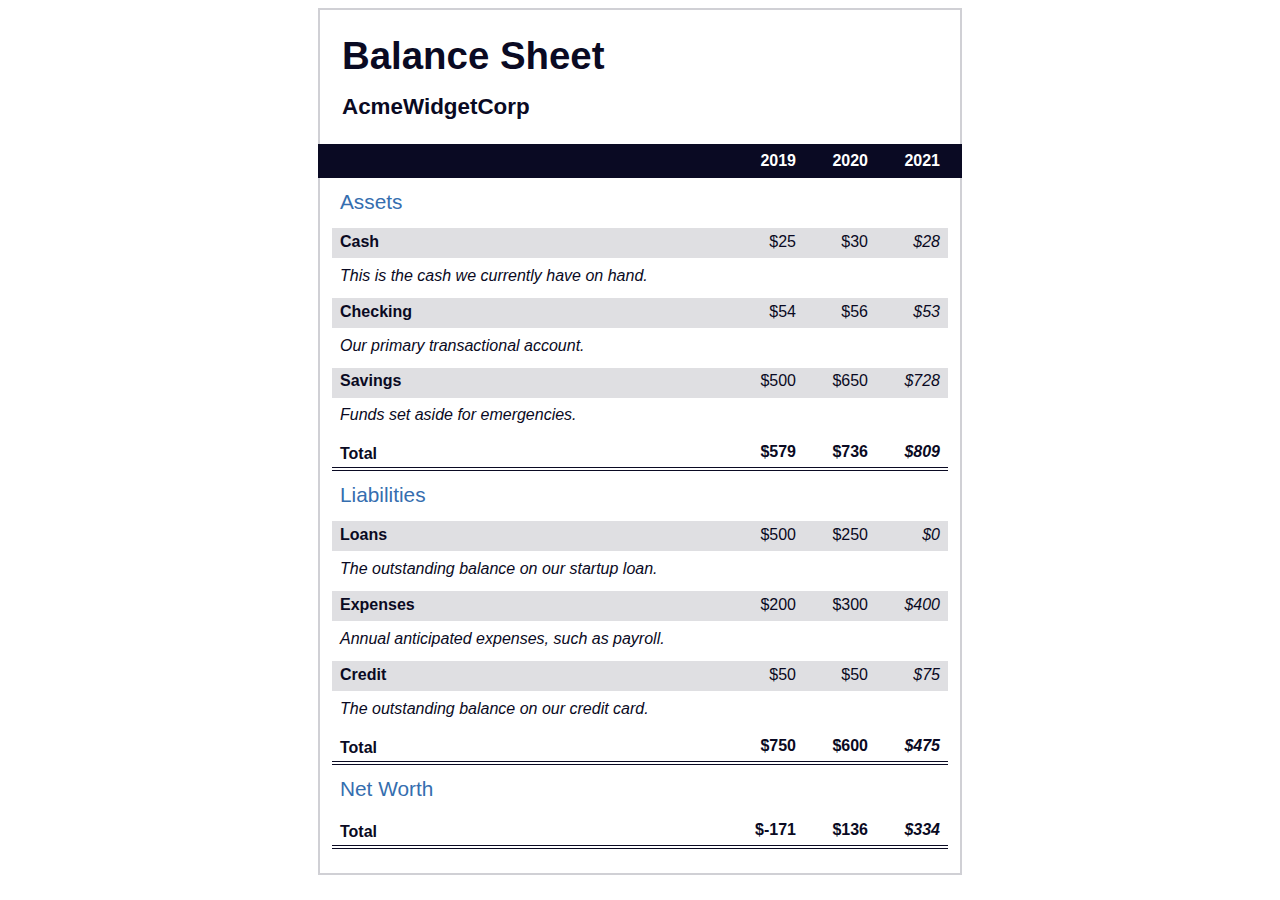
<file: BalanceSheet/index.html>
<!DOCTYPE html>
<html lang="en">
  <head>
    <meta charset="UTF-8">
    <meta name="viewport" content="width=device-width, initial-scale=1.0">
    <title>Balance Sheet</title>
    <link rel="stylesheet" href="./styles.css">
  </head>
  <body>
    <main>
      <section>
        <h1>
          <span class="flex">
            <span>AcmeWidgetCorp</span>
            <span>Balance Sheet</span>
          </span>
        </h1>
        <div id="years" aria-hidden="true">
          <span class="year">2019</span>
          <span class="year">2020</span>
          <span class="year">2021</span>
        </div>
        <div class="table-wrap">
          <table>
            <caption>Assets</caption>
            <thead>
              <tr>
                <td></td>
                <th><span class="sr-only year">2019</span></th>
                <th><span class="sr-only year">2020</span></th>
                <th class="current"><span class="sr-only year">2021</span></th>
              </tr>
            </thead>
            <tbody>
              <tr class="data">
                <th>Cash <span class="description">This is the cash we currently have on hand.</span></th>
                <td>$25</td>
                <td>$30</td>
                <td class="current">$28</td>
              </tr>
              <tr class="data">
                <th>Checking <span class="description">Our primary transactional account.</span></th>
                <td>$54</td>
                <td>$56</td>
                <td class="current">$53</td>
              </tr>
              <tr class="data">
                <th>Savings <span class="description">Funds set aside for emergencies.</span></th>
                <td>$500</td>
                <td>$650</td>
                <td class="current">$728</td>
              </tr>
              <tr class="total">
                <th>Total <span class="sr-only">Assets</span></th>
                <td>$579</td>
                <td>$736</td>
                <td class="current">$809</td>
              </tr>
            </tbody>
          </table>
          <table>
            <caption>Liabilities</caption>
            <thead>
              <tr>
              <td></td>
              <th><span class="sr-only">2019</span></th>
              <th><span class="sr-only">2020</span></th>
              <th><span class="sr-only">2021</span></th>
              </tr>
            </thead>
            <tbody>
              <tr class="data">
                <th>Loans <span class="description">The outstanding balance on our startup loan.</span></th>
                <td>$500</td>
                <td>$250</td>
                <td class="current">$0</td>
              </tr>
              <tr class="data">
                <th>Expenses <span class="description">Annual anticipated expenses, such as payroll.</span></th>
                <td>$200</td>
                <td>$300</td>
                <td class="current">$400</td>
              </tr>
              <tr class="data">
                <th>Credit <span class="description">The outstanding balance on our credit card.</span></th>
                <td>$50</td>
                <td>$50</td>
                <td class="current">$75</td>
              </tr>
              <tr class="total">
                <th>Total <span class="sr-only">Liabilities</span></th>
                <td>$750</td>
                <td>$600</td>
                <td class="current">$475</td>
              </tr>
            </tbody>
          </table>
          <table>
            <caption>Net Worth</caption>
            <thead>
              <tr>
              <td></td>
              <th><span class="sr-only">2019</span></th>
              <th><span class="sr-only">2020</span></th>
              <th><span class="sr-only">2021</span></th>
              </tr>
            </thead>
            <tbody>
              <tr class="total">
                <th>Total <span class="sr-only">Net Worth</span></th>
                <td>$-171</td>
                <td>$136</td>
                <td class="current">$334</td>
              </tr>
            </tbody>
          </table>
        </div>
      </section>
    </main>
  </body>
</html>
</file>
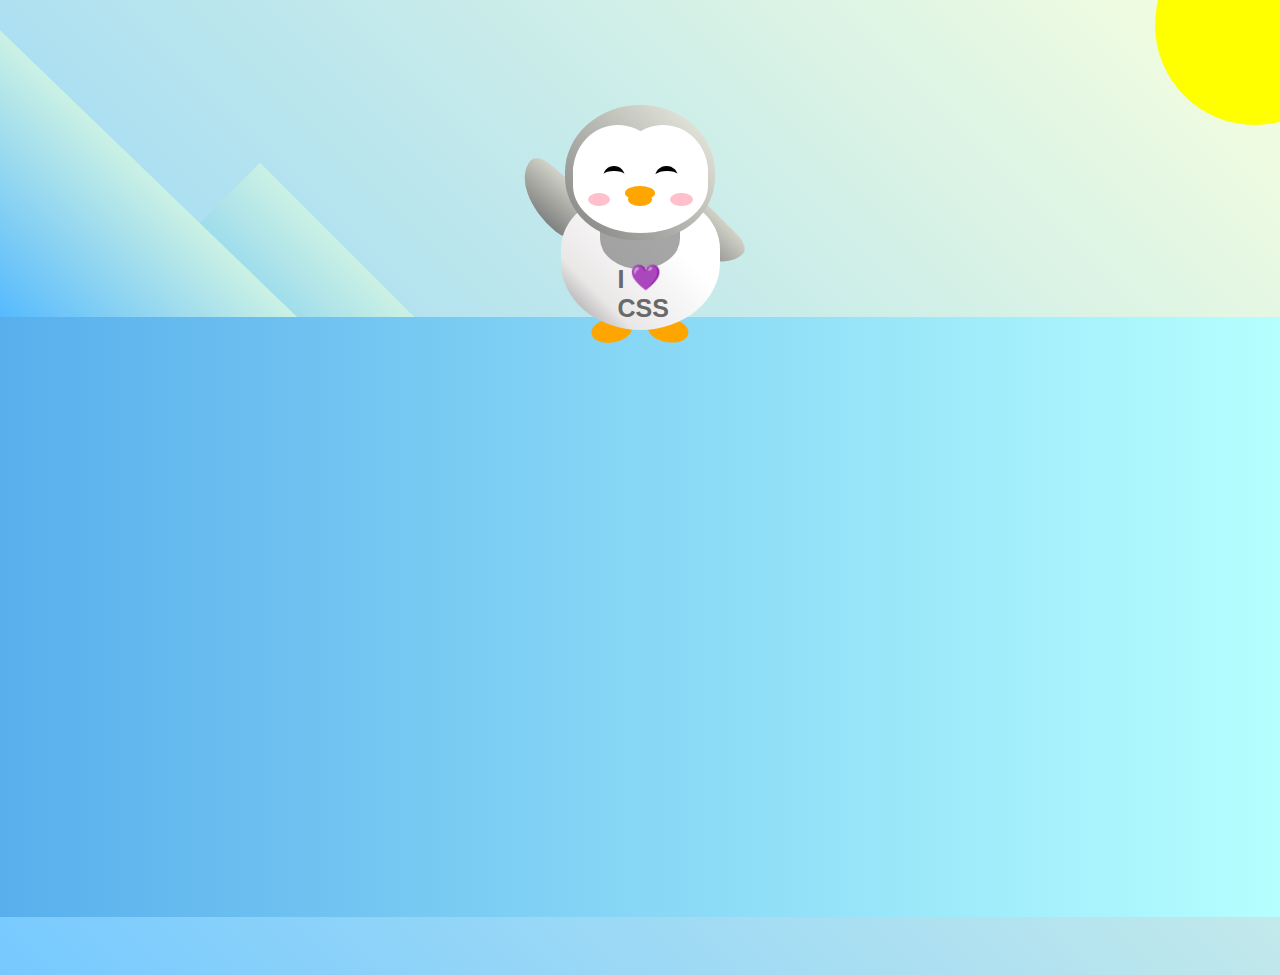
<file: BuildingPenguin/index.html>
<!DOCTYPE html>
<html lang="en">
  <head>
    <meta charset="UTF-8" />
    <link rel="stylesheet" href="./styles.css" />
    <title>Penguin</title>
    <meta name="viewport" content="width=device-width, initial-scale=1.0" />
  </head>

  <body>
    <div class="left-mountain"></div>
    <div class="back-mountain"></div>
    <div class="sun"></div>
    <div class="penguin">
      <div class="penguin-head">
        <div class="face left"></div>
        <div class="face right"></div>
        <div class="chin"></div>
        <div class="eye left">
          <div class="eye-lid"></div>
        </div>
        <div class="eye right">
          <div class="eye-lid"></div>
        </div>
        <div class="blush left"></div>
        <div class="blush right"></div>
        <div class="beak top"></div>
        <div class="beak bottom"></div>
      </div>
      <div class="shirt">
        <div>💜</div>
        <p>I CSS</p>
      </div> 
      <div class="penguin-body">
        <div class="arm left"></div>
        <div class="arm right"></div>
        <div class="foot left"></div>
        <div class="foot right"></div>
      </div>
    </div>

    <div class="ground"></div>
  </body>
</html>
</file>
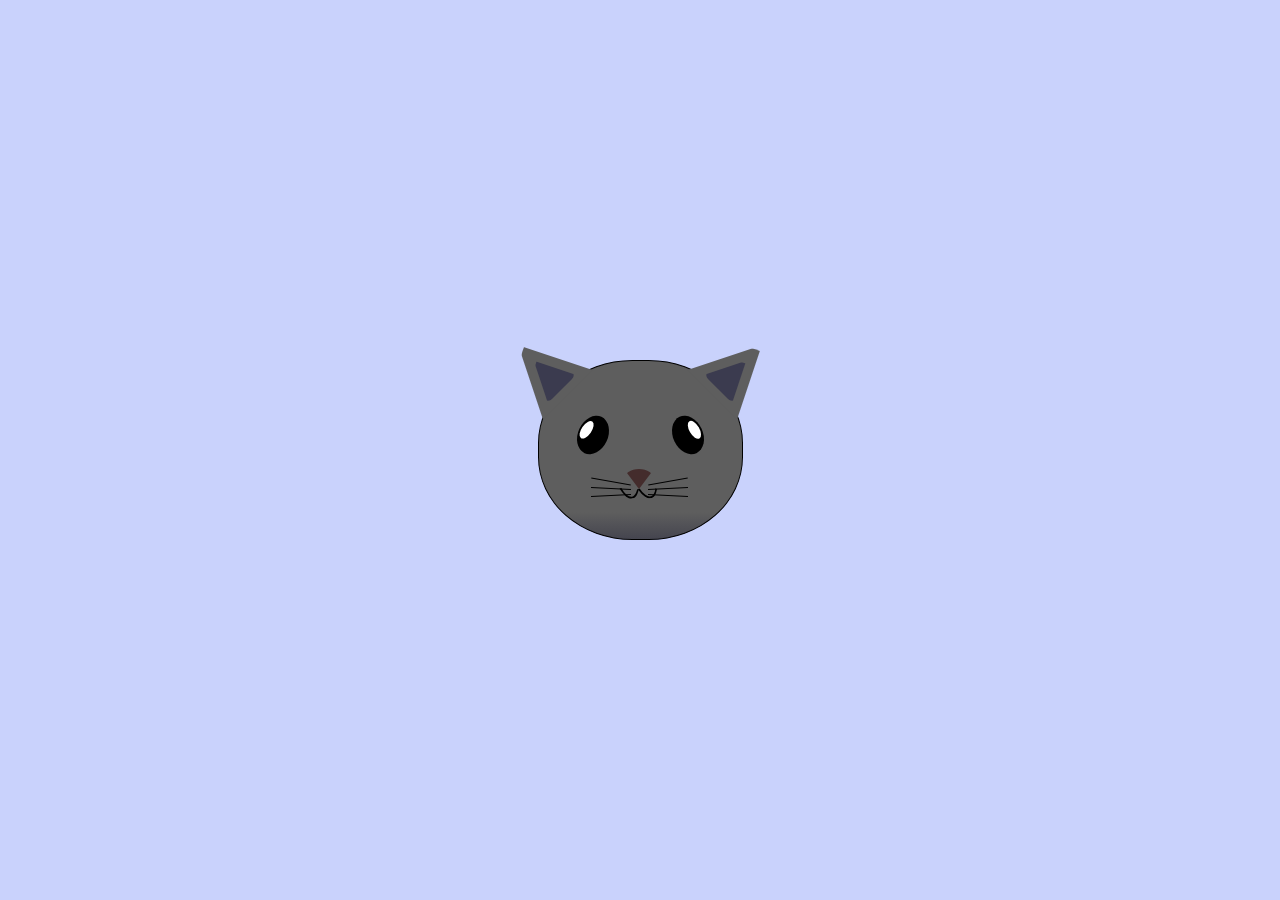
<file: CatPainting/index.html>
<!DOCTYPE html>
<html lang="en">
<head>
    <meta charset="UTF-8">
    <title>fCC Cat Painting</title>
    <link rel="stylesheet" href="./styles.css">
</head>
<body>
    <main>
      <div class="cat-head">
        <div class="cat-ears">
          <div class="cat-left-ear">
            <div class="cat-left-inner-ear"></div>
          </div>
          <div class="cat-right-ear">
            <div class="cat-right-inner-ear"></div>
          </div>
        </div>

        <div class="cat-eyes">
          <div class="cat-left-eye">
            <div class="cat-left-inner-eye"></div>
          </div>
          <div class="cat-right-eye">
            <div class="cat-right-inner-eye"></div>
          </div>
        </div>
        
        <div class="cat-nose"></div>

        <div class="cat-mouth">
          <div class="cat-mouth-line-left"></div>
          <div class="cat-mouth-line-right"></div>
        </div>

        <div class="cat-whiskers">
          <div class="cat-whiskers-left">
            <div class="cat-whisker-left-top"></div>
            <div class="cat-whisker-left-middle"></div>
            <div class="cat-whisker-left-bottom"></div>
          </div>
          <div class="cat-whiskers-right">
            <div class="cat-whisker-right-top"></div>
            <div class="cat-whisker-right-middle"></div>
            <div class="cat-whisker-right-bottom"></div>
          </div>
        </div>

      </div>
    </main>
</body>
</html>
</file>
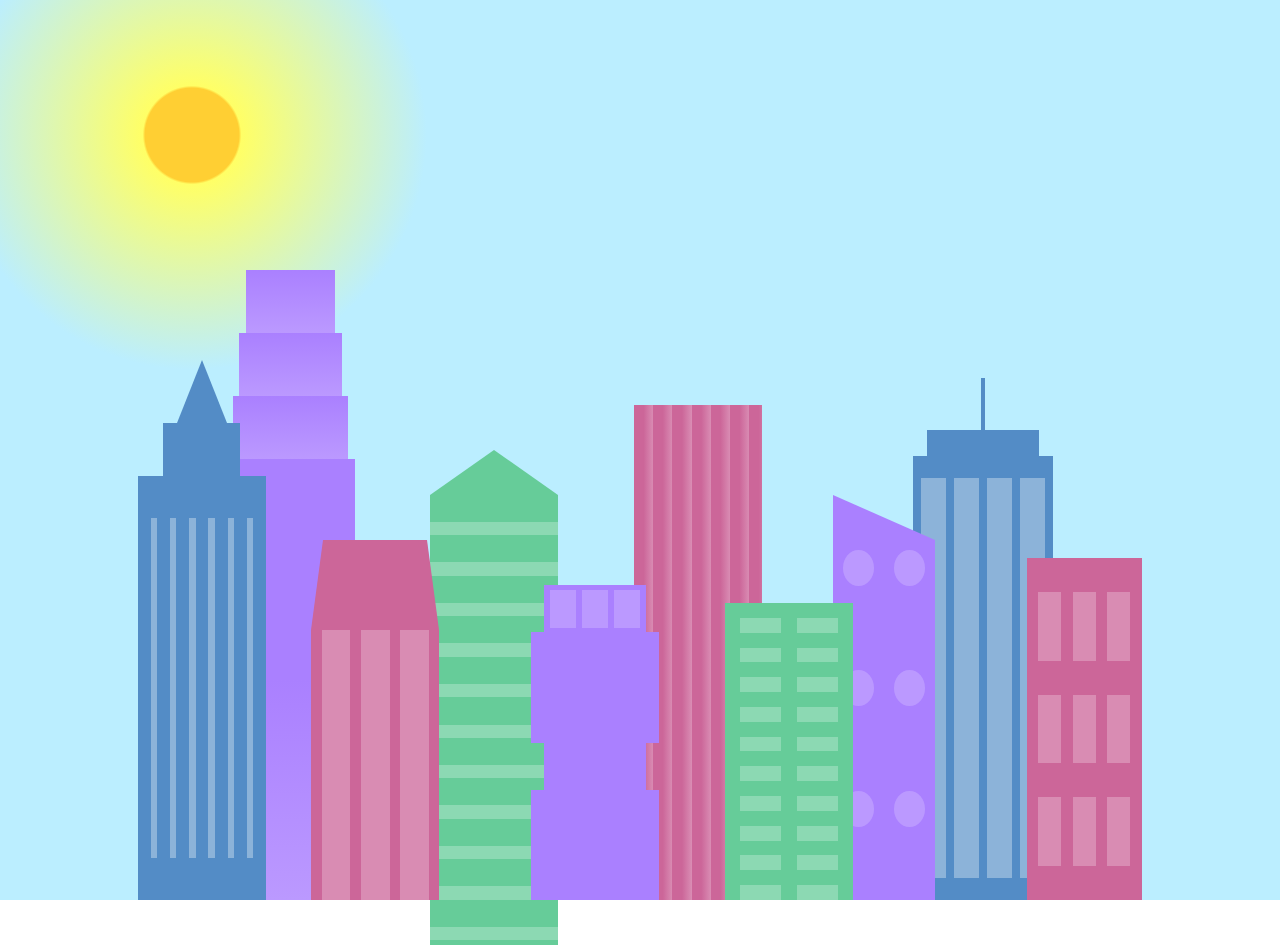
<file: CitySkyline/index.html>
<!DOCTYPE html>
<html lang="en">    
  <head>
    <meta charset="UTF-8">
    <title>City Skyline</title>
    <link href="styles.css" rel="stylesheet" />   
  </head>

  <body>
    <div class="background-buildings sky">
      <div></div>
      <div></div>
      <div class="bb1 building-wrap">
        <div class="bb1a bb1-window"></div>
        <div class="bb1b bb1-window"></div>
        <div class="bb1c bb1-window"></div>
        <div class="bb1d"></div>
      </div>
      <div class="bb2">
        <div class="bb2a"></div>
        <div class="bb2b"></div>
      </div>
      <div class="bb3"></div>
      <div></div>
      <div class="bb4 building-wrap">
        <div class="bb4a"></div>
        <div class="bb4b"></div>
        <div class="bb4c window-wrap">
          <div class="bb4-window"></div>
          <div class="bb4-window"></div>
          <div class="bb4-window"></div>
          <div class="bb4-window"></div>
        </div>
      </div>
      <div></div>
      <div></div>
    </div>

    <div class="foreground-buildings">
      <div></div>
      <div></div>
      <div class="fb1 building-wrap">
        <div class="fb1a"></div>
        <div class="fb1b"></div>
        <div class="fb1c"></div>
      </div>
      <div class="fb2">
        <div class="fb2a"></div>
        <div class="fb2b window-wrap">
          <div class="fb2-window"></div>
          <div class="fb2-window"></div>
          <div class="fb2-window"></div>
        </div>
      </div>
      <div></div>
      <div class="fb3 building-wrap">
        <div class="fb3a window-wrap">
          <div class="fb3-window"></div>
          <div class="fb3-window"></div>
          <div class="fb3-window"></div>
        </div>
        <div class="fb3b"></div>
        <div class="fb3a"></div>
        <div class="fb3b"></div>
      </div>
      <div class="fb4">
        <div class="fb4a"></div>
        <div class="fb4b">
          <div class="fb4-window"></div>
          <div class="fb4-window"></div>
          <div class="fb4-window"></div>
          <div class="fb4-window"></div>
          <div class="fb4-window"></div>
          <div class="fb4-window"></div>
        </div>
      </div>
      <div class="fb5"></div>
      <div class="fb6"></div>
      <div></div>
      <div></div>
    </div>
  </body>
</html>
</file>
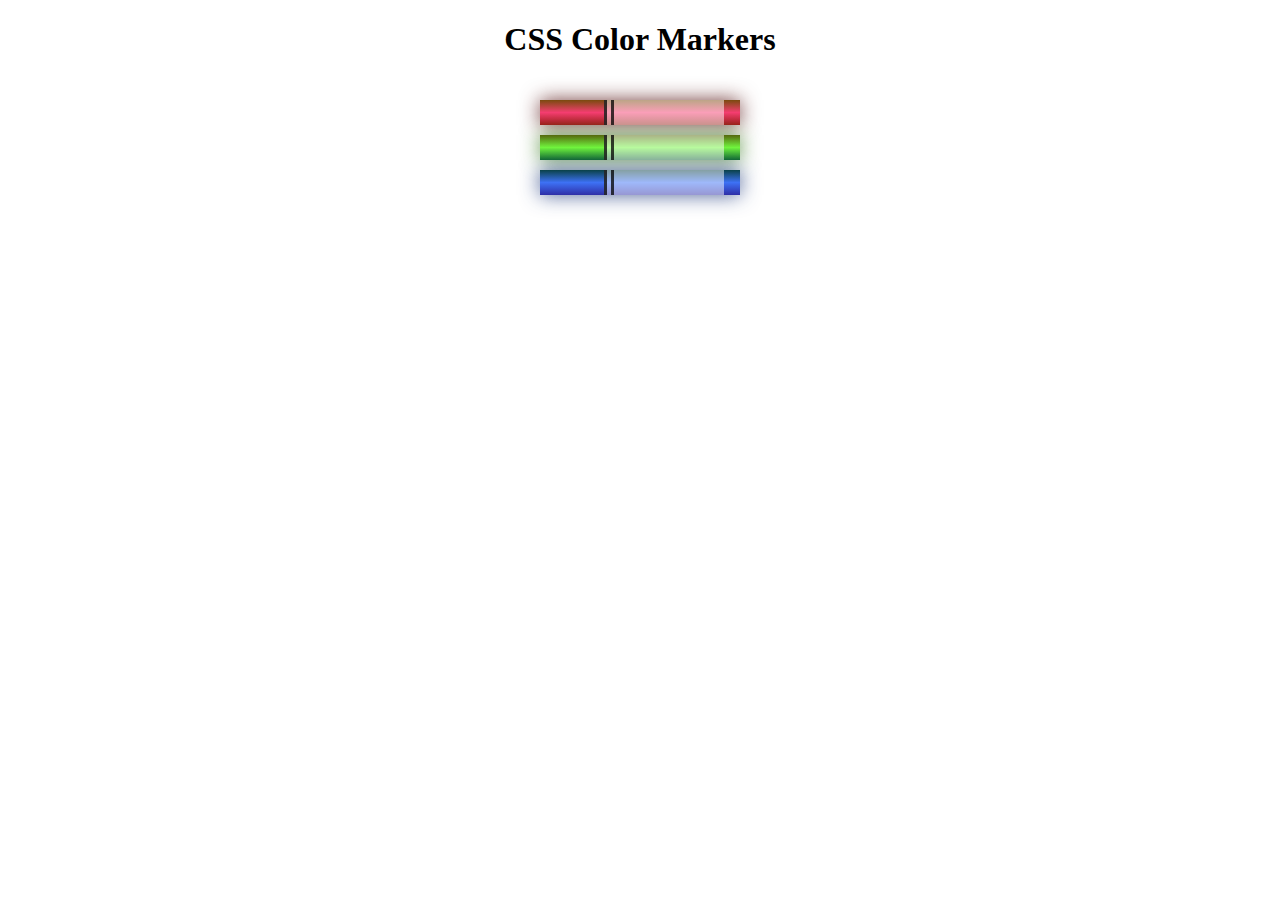
<file: ColoredMarker/index.html>
<!DOCTYPE html>
<html lang="en">
  <head>
    <meta charset="utf-8">
    <meta name="viewport" content="width=device-width, initial-scale=1.0">
    <title>Colored Markers</title>
    <link rel="stylesheet" href="styles.css">
  </head>
  <body>
    <h1>CSS Color Markers</h1>
    <div class="container">
      <div class="marker red">
        <div class="cap"></div>
        <div class="sleeve"></div>
      </div>
      <div class="marker green">
        <div class="cap"></div>
        <div class="sleeve"></div>
      </div>
      <div class="marker blue">
        <div class="cap"></div>
        <div class="sleeve"></div>
      </div>
    </div>
  </body>
</html>
</file>
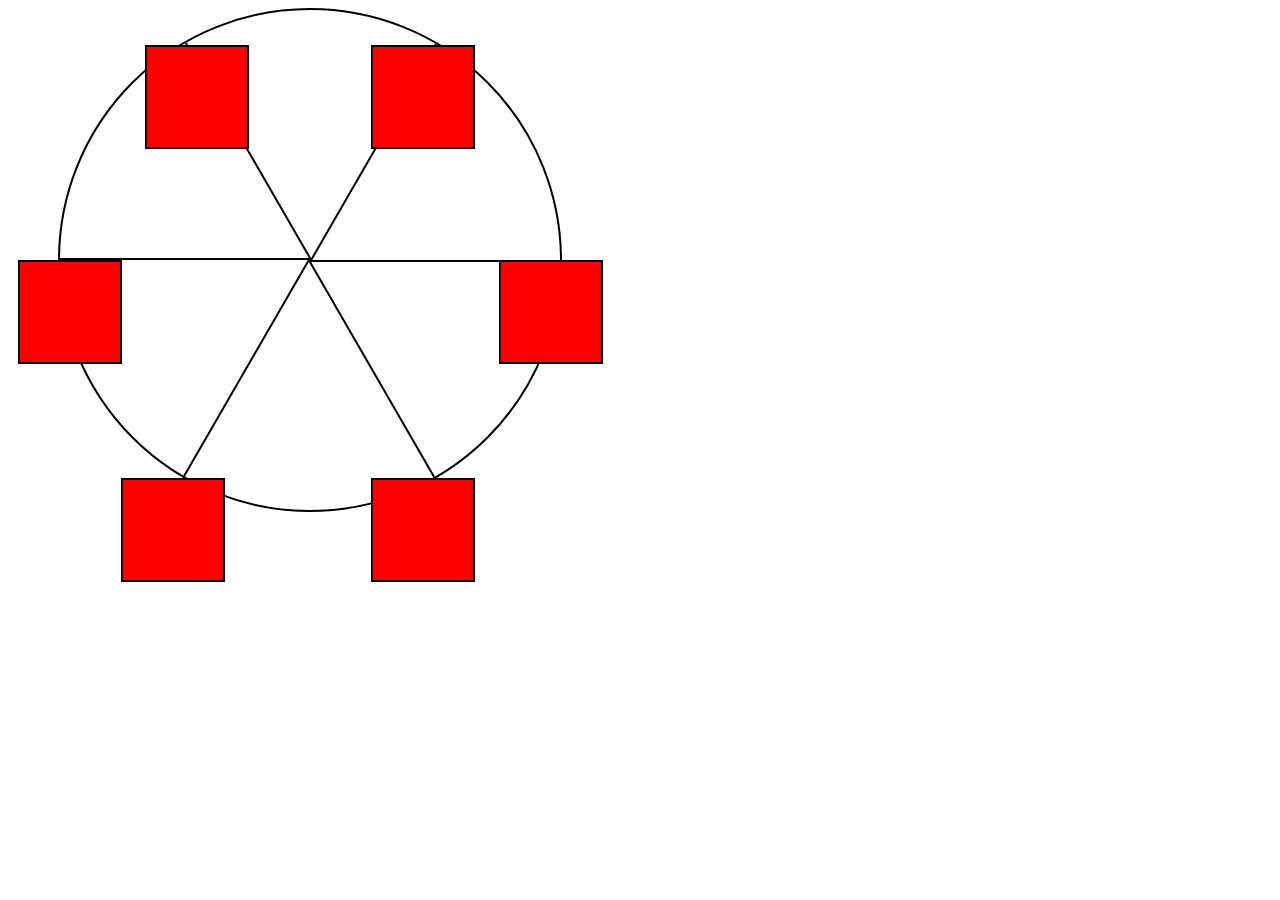
<file: FerrisWheel/index.html>
<!DOCTYPE html>
<html lang="en">
  <head>
    <meta charset="UTF-8">
    <title>Ferris Wheel</title>
    <link rel="stylesheet" href="./styles.css">
  </head>
  <body>
    <div class="wheel">
      <span class="line"></span>
      <span class="line"></span>
      <span class="line"></span>
      <span class="line"></span>
      <span class="line"></span>
      <span class="line"></span>

      <div class="cabin"></div>
      <div class="cabin"></div>
      <div class="cabin"></div>
      <div class="cabin"></div>
      <div class="cabin"></div>
      <div class="cabin"></div>
    </div>
  </body>
</html>
</file>
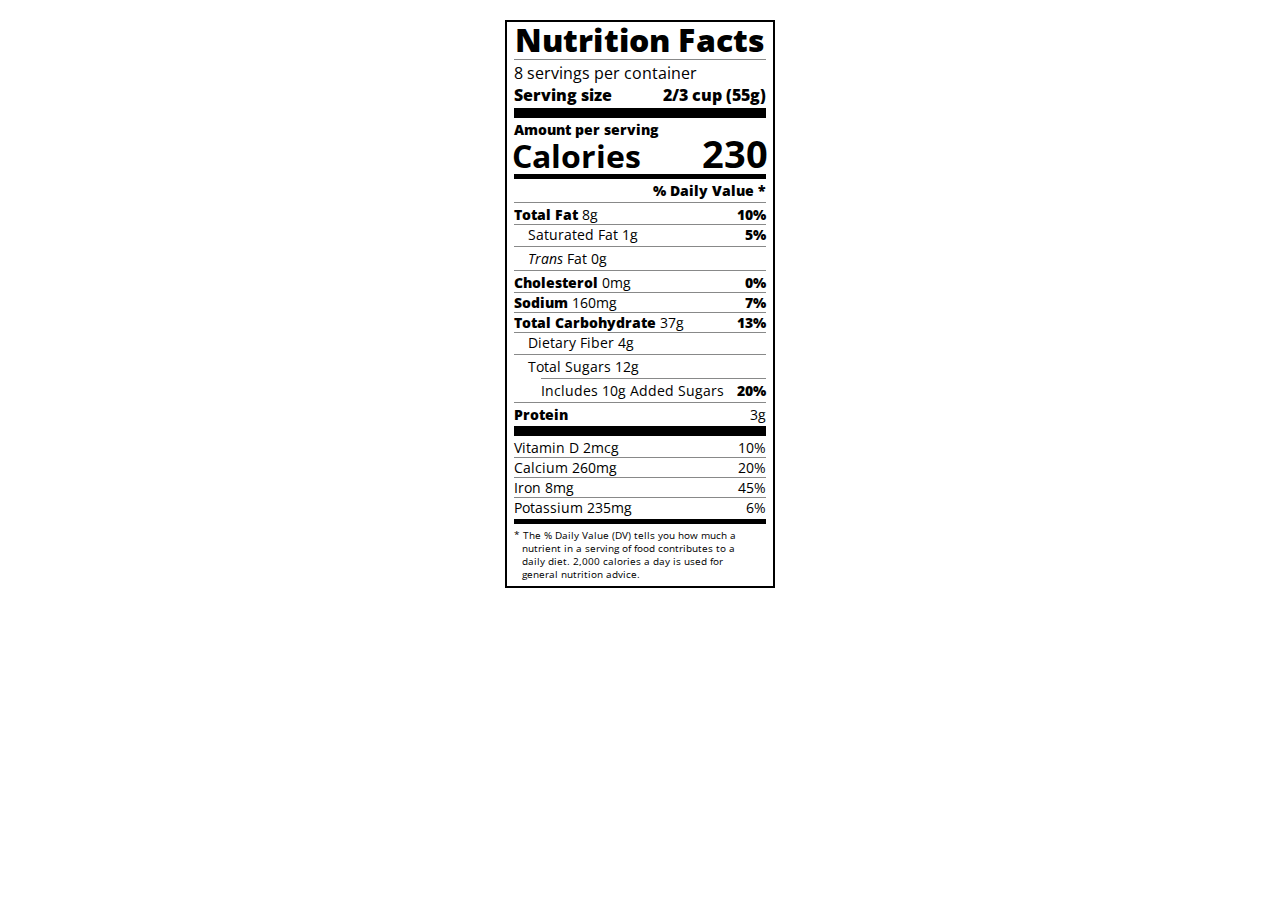
<file: NutritionLabel/index.html>
<!DOCTYPE html>
<html lang="en">

<head>
  <meta charset="UTF-8">
  <title>Nutrition Label</title>
  <link href="https://fonts.googleapis.com/css?family=Open+Sans:400,700,800" rel="stylesheet">
  <link href="./styles.css" rel="stylesheet">
</head>

<body>
  <div class="label">
    <header>
      <h1 class="bold">Nutrition Facts</h1>
      <div class="divider"></div>
      <p>8 servings per container</p>
      <p class="bold">Serving size <span>2/3 cup (55g)</span></p>
    </header>
    <div class="divider large"></div>
    <div class="calories-info">
      <div class="left-container">
        <h2 class="bold small-text">Amount per serving</h2>
        <p>Calories</p>
      </div>
      <span>230</span>
    </div>
    <div class="divider medium"></div>
    <div class="daily-value small-text">
      <p class="bold right no-divider">% Daily Value *</p>
      <div class="divider"></div>
      <p><span><span class="bold">Total Fat</span> 8g</span> <span class="bold">10%</span></p>
      <p class="indent no-divider">Saturated Fat 1g <span class="bold">5%</span></p>
      <div class="divider"></div>
      <p class="indent no-divider"><span><i>Trans</i> Fat 0g</span></p>
      <div class="divider"></div>
      <p><span><span class="bold">Cholesterol</span> 0mg</span> <span class="bold">0%</span></p>
      <p><span><span class="bold">Sodium</span> 160mg</span> <span class="bold">7%</span></p>
      <p><span><span class="bold">Total Carbohydrate</span> 37g</span> <span class="bold">13%</span></p>
      <p class="indent no-divider">Dietary Fiber 4g</p>
      <div class="divider"></div>
      <p class="indent no-divider">Total Sugars 12g</p>
      <div class="divider double-indent"></div>
      <p class="double-indent no-divider">Includes 10g Added Sugars <span class="bold">20%</span>
      <div class="divider"></div>
      <p class="no-divider"><span class="bold">Protein</span> 3g</p>
      <div class="divider large"></div>
      <p>Vitamin D 2mcg <span>10%</span></p>
      <p>Calcium 260mg <span>20%</span></p>
      <p>Iron 8mg <span>45%</span></p>
      <p class="no-divider">Potassium 235mg <span>6%</span></p>
    </div>
    <div class="divider medium"></div>
    <p class="note">* The % Daily Value (DV) tells you how much a nutrient in a serving of food contributes to a daily
      diet. 2,000 calories a day is used for general nutrition advice.</p>
  </div>
</body>
</html>
</file>
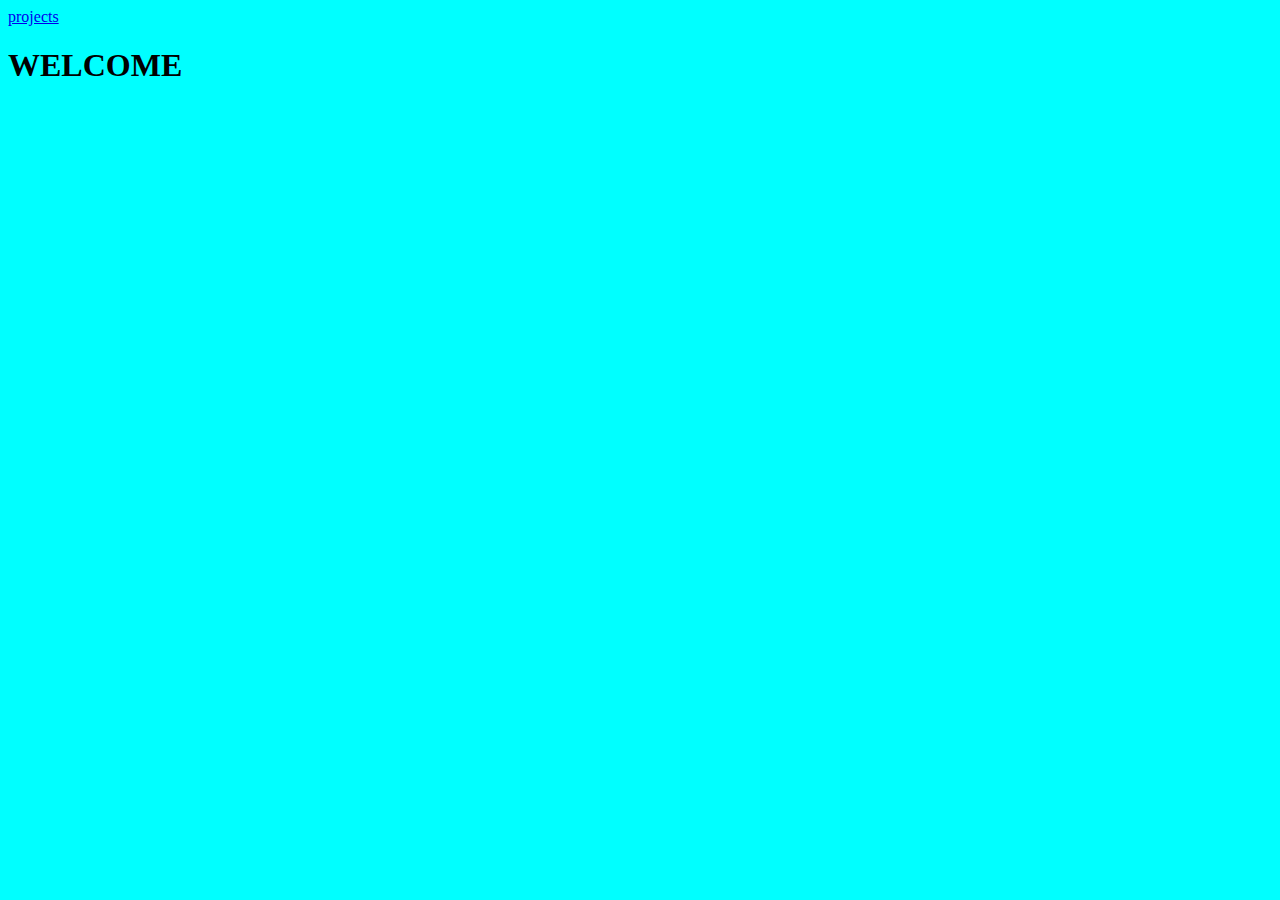
<file: PortfolioPage/index.html>
<!doctype html>
<html lang="en">
  <head>
    <link href="styles.css" rel="stylesheet">
    </head>
    <body>
      <nav id=navbar>
        <a href="#projects">projects</a>
        <a id="profile-link" target="_blank"></a>
      </nav>
      <section id="welcome-section">
        <h1>WELCOME</h1>
        </section> 
        <section id="projects">
          <div class="project-tile"></div>
          <a href=""></a>
        </section>
      </body>
      </html>
</file>
<file: BalanceSheet/styles.css>
span[class~="sr-only"] {
  border: 0 !important;
  clip: rect(1px, 1px, 1px, 1px) !important;
  clip-path: inset(50%) !important;
  height: 1px !important;
  width: 1px !important;
  position: absolute !important;
  overflow: hidden !important;
  white-space: nowrap !important;
  padding: 0 !important;
  margin: -1px !important;
}

html {
  box-sizing: border-box;
}

body {
  font-family: sans-serif;
  color: #0a0a23;
}

h1 {
  max-width: 37.25rem;
  margin: 0 auto;
  padding: 1.5rem 1.25rem;
}

h1 .flex {
  display: flex;
  flex-direction: column-reverse;
  gap: 1rem;
}

h1 .flex span:first-of-type {
  font-size: 0.7em;
}

h1 .flex span:last-of-type {
  font-size: 1.2em;
}

section {
  max-width: 40rem;
  margin: 0 auto;
  border: 2px solid #d0d0d5;
}

#years {
  display: flex;
  justify-content: flex-end;
  position: sticky;
  z-index: 999;
  top: 0;
  background: #0a0a23;
  color: #fff;
  padding: 0.5rem calc(1.25rem + 2px) 0.5rem 0;
  margin: 0 -2px;
}

#years span[class] {
  font-weight: bold;
  width: 4.5rem;
  text-align: right;
}

.table-wrap {
  padding: 0 0.75rem 1.5rem 0.75rem;
}

table {
  border-collapse: collapse;
  border: 0;
  width: 100%;
  position: relative;
  margin-top: 3rem;
}

table caption {
  color: #356eaf;
  font-size: 1.3em;
  font-weight: normal;
  position: absolute;
  top: -2.25rem;
  left: 0.5rem;
}

tbody td {
  width: 100vw;
  min-width: 4rem;
  max-width: 4rem;
}

tbody th {
  width: calc(100% - 12rem);
}

tr[class="total"] {
  border-bottom: 4px double #0a0a23;
  font-weight: bold;
}

tr[class="total"] th {
  text-align: left;
  padding: 0.5rem 0 0.25rem 0.5rem;
}

tr.total td {
  text-align: right;
  padding: 0 0.25rem;
}

tr.total td:nth-of-type(3) {
  padding-right: 0.5rem;
}

tr.total:hover {
  background-color: #99c9ff;
}

td.current {
  font-style: italic;
}

tr.data {
  background-image: linear-gradient(to bottom, #dfdfe2 1.845rem, white 1.845rem);
}

tr.data th {
  text-align: left;
  padding-top: 0.3rem;
  padding-left: 0.5rem;
}

tr.data th .description {
  display: block;
  font-weight: normal;
  font-style: italic;
  padding: 1rem 0 0.75rem;
  margin-right: -13.5rem;
}

tr.data td {
  vertical-align: top;
  padding: 0.3rem 0.25rem 0;
  text-align: right;
}

tr.data td:last-of-type{
  padding-right: 0.5rem;
}
</file>
<file: BuildingPenguin/styles.css>
:root {
  --penguin-face: white;
  --penguin-picorna: orange;
  --penguin-skin: gray;
}

body {
  background: linear-gradient(45deg, rgb(118, 201, 255), rgb(247, 255, 222));
  margin: 0;
  padding: 0;
  width: 100%;
  height: 100vh;
  overflow: hidden;
}

.left-mountain {
  width: 300px;
  height: 300px;
  background: linear-gradient(rgb(203, 241, 228), rgb(80, 183, 255));
  position: absolute;
  transform: skew(0deg, 44deg);
  z-index: 2;
  margin-top: 100px;
}

.back-mountain {
  width: 300px;
  height: 300px;
  background: linear-gradient(rgb(203, 241, 228), rgb(47, 170, 255));
  position: absolute;
  z-index: 1;
  transform: rotate(45deg);
  left: 110px;
  top: 225px;
}

.sun {
  width: 200px;
  height: 200px;
  background-color: yellow;
  position: absolute;
  border-radius: 50%;
  top: -75px;
  right: -75px;
}

.penguin {
  width: 300px;
  height: 300px;
  margin: auto;
  margin-top: 75px;
  z-index: 4;
  position: relative;
  transition: transform 1s ease-in-out 0ms;
}

.penguin * {
  position: absolute;
}

.penguin:active {
  transform: scale(1.5);
  cursor: not-allowed;
}

.penguin-head {
  width: 50%;
  height: 45%;
  background: linear-gradient(
    45deg,
    var(--penguin-skin),
    rgb(239, 240, 228)
  );
  border-radius: 70% 70% 65% 65%;
  top: 10%;
  left: 25%;
  z-index: 1;
}

.face {
  width: 60%;
  height: 70%;
  background-color: var(--penguin-face);
  border-radius: 70% 70% 60% 60%;
  top: 15%;
}

.face.left {
  left: 5%;
}

.face.right {
  right: 5%;
}

.chin {
  width: 90%;
  height: 70%;
  background-color: var(--penguin-face);
  top: 25%;
  left: 5%;
  border-radius: 70% 70% 100% 100%;
}

.eye {
  width: 15%;
  height: 17%;
  background-color: black;
  top: 45%;
  border-radius: 50%;
}

.eye.left {
  left: 25%;
}

.eye.right {
  right: 25%;
}

.eye-lid {
  width: 150%;
  height: 100%;
  background-color: var(--penguin-face);
  top: 25%;
  left: -23%;
  border-radius: 50%;
}

.blush {
  width: 15%;
  height: 10%;
  background-color: pink;
  top: 65%;
  border-radius: 50%;
}

.blush.left {
  left: 15%;
}

.blush.right {
  right: 15%;
}

.beak {
  height: 10%;
  background-color: var(--penguin-picorna);
  border-radius: 50%;
}

.beak.top {
  width: 20%;
  top: 60%;
  left: 40%;
}

.beak.bottom {
  width: 16%;
  top: 65%;
  left: 42%;
}

.shirt {
  font: bold 25px Helvetica, sans-serif;
  top: 165px;
  left: 127.5px;
  z-index: 1;
  color: #6a6969;
}

.shirt div {
  font-weight:  initial;
  top: 22.5px;
  left: 12px;
}

.penguin-body {
  width: 53%;
  height: 45%;
  background: linear-gradient(
    45deg,
    rgb(134, 133, 133) 0%,
    rgb(234, 231, 231) 25%,
    white 67%
  );
  border-radius: 80% 80% 100% 100%;
  top: 40%;
  left: 23.5%;
}

.penguin-body::before {
  content: "";
  position: absolute;
  width: 50%;
  height: 45%;
  background-color: var(--penguin-skin);
  top: 10%;
  left: 25%;
  border-radius: 0% 0% 100% 100%;
  opacity: 70%;
}

.arm {
  width: 30%;
  height: 60%;
  background: linear-gradient(
    90deg,
    var(--penguin-skin),
    rgb(209, 210, 199)
  );
  border-radius: 30% 30% 30% 120%;
  z-index: -1;
}

.arm.left {
  top: 35%;
  left: 5%;
  transform-origin: top left; 
  transform: rotate(130deg) scaleX(-1);
  animation: 3s linear infinite wave;
}

.arm.right {
  top: 0%;
  right: -5%;
  transform: rotate(-45deg);
}

@keyframes wave {
  10% {
    transform: rotate(110deg) scaleX(-1);
  }
  20% {
    transform: rotate(130deg) scaleX(-1);
  }
  30% {
    transform: rotate(110deg) scaleX(-1);
  }
  40% {
    transform: rotate(130deg) scaleX(-1);
  }
}

.foot {
  width:  15%;
  height: 30%;
  background-color: var(--penguin-picorna);
  top: 85%;
  border-radius: 50%;
  z-index: -1;
}

.foot.left {
  left: 25%;
  transform: rotate(80deg);
}

.foot.right {
  right: 25%;
  transform: rotate(-80deg);
}

.ground {
  width: 100vw;
  height: calc(100vh - 300px);
  background: linear-gradient(90deg, rgb(88, 175, 236), rgb(182, 255, 255));
  z-index: 3;
  position: absolute;
  margin-top: -58px;
}
</file>
<file: CatPainting/styles.css>
* {
  box-sizing: border-box;
}

body {
  background-color: #c9d2fc;
}

.cat-head {
  position: absolute;
  right: 0;
  left: 0;
  top: 0;
  bottom: 0;
  margin: auto;
  background: linear-gradient(#5e5e5e 85%, #45454f 100%);
  width: 205px;
  height: 180px;
  border: 1px solid #000;
  border-radius: 46%;
}

.cat-left-ear {
  position: absolute;
  top: -26px;
  left: -31px;
  z-index: 1;
  border-top-left-radius: 90px;
  border-top-right-radius: 10px;
  transform: rotate(-45deg);
  border-left: 35px solid transparent;
  border-right: 35px solid transparent;
  border-bottom: 70px solid #5e5e5e;
}

.cat-right-ear {
  position: absolute;
  top: -26px;
  left: 163px;
  z-index: 1;
  transform: rotate(45deg);
  border-top-left-radius: 90px;
  border-top-right-radius: 10px;
  border-left: 35px solid transparent;
  border-right: 35px solid transparent;
  border-bottom: 70px solid #5e5e5e;
}

.cat-left-inner-ear {
  position: absolute;
  top: 22px;
  left: -20px;
  border-top-left-radius: 90px;
  border-top-right-radius: 10px;
  border-bottom-right-radius: 40%;
  border-bottom-left-radius: 40%;
  border-left: 20px solid transparent;
  border-right: 20px solid transparent;
  border-bottom: 40px solid #3b3b4f;
}

.cat-right-inner-ear {
  position: absolute;
  top: 22px;
  left: -20px;
  border-top-left-radius: 90px;
  border-top-right-radius: 10px;
  border-bottom-right-radius: 40%;
  border-bottom-left-radius: 40%;
  border-left: 20px solid transparent;
  border-right: 20px solid transparent;
  border-bottom: 40px solid #3b3b4f;
}

.cat-left-eye {
  position: absolute;
  top: 54px;
  left: 39px;
  border-radius: 60%;
  transform: rotate(25deg);
  width: 30px;
  height: 40px;
  background-color: #000;
}

.cat-right-eye {
  position: absolute;
  top: 54px;
  left: 134px;
  border-radius: 60%;
  transform: rotate(-25deg);
  width: 30px;
  height: 40px;
  background-color: #000;
}

.cat-left-inner-eye {
  position: absolute;
  top: 8px;
  left: 2px;
  width: 10px;
  height: 20px;
  transform: rotate(10deg);
  background-color: #fff;
  border-radius: 60%;
}

.cat-right-inner-eye {
  position: absolute;
  top: 8px;
  left: 18px;
  transform: rotate(-5deg);
  width: 10px;
  height: 20px;
  background-color: #fff;
  border-radius: 60%;
}

.cat-nose {
  position: absolute;
  top: 108px;
  left: 85px;
  border-top-left-radius: 50%;
  border-bottom-right-radius: 50%;
  border-bottom-left-radius: 50%;
  transform: rotate(180deg);
  border-left: 15px solid transparent;
  border-right: 15px solid transparent;
  border-bottom: 20px solid #442c2c;
}

.cat-mouth div {
  width: 30px;
  height: 50px;
  border: 2px solid #000;
  border-radius: 190%/190px 150px 0 0;
  border-color: black transparent transparent transparent;
}

.cat-mouth-line-left {
  position: absolute;
  top: 88px;
  left: 74px;
  transform: rotate(170deg);
}

.cat-mouth-line-right {
  position: absolute;
  top: 88px;
  left: 91px;
  transform: rotate(165deg);
}

.cat-whiskers-left div {
  width: 40px;
  height: 1px;
  background-color: #000;
}

.cat-whiskers-right div {
  width: 40px;
  height: 1px;
  background-color: #000;
}

.cat-whisker-left-top {
  position: absolute;
  top: 120px;
  left: 52px;
  transform: rotate(10deg);
}

.cat-whisker-left-middle {
  position: absolute;
  top: 127px;
  left: 52px;
  transform: rotate(3deg);
}

.cat-whisker-left-bottom {
  position: absolute;
  top: 134px;
  left: 52px;
  transform: rotate(-3deg);
}

.cat-whisker-right-top {
  position: absolute;
  top: 120px;
  left: 109px;
  transform: rotate(-10deg);
}

.cat-whisker-right-middle {
  position: absolute;
  top: 127px;
  left: 109px;
  transform: rotate(-3deg);
}

.cat-whisker-right-bottom {
  position: absolute;
  top: 134px;
  left: 109px;
  transform: rotate(3deg);
}
</file>
<file: CitySkyline/styles.css>
:root {
  --building-color1: #aa80ff;
  --building-color2: #66cc99;
  --building-color3: #cc6699;
  --building-color4: #538cc6;
  --window-color1: #bb99ff;
  --window-color2: #8cd9b3;
  --window-color3: #d98cb3;
  --window-color4: #8cb3d9;
}

* {
  box-sizing: border-box;
}

body {
  height: 100vh;
  margin: 0;
  overflow: hidden;
}

.background-buildings, .foreground-buildings {
  width: 100%;
  height: 100%;
  display: flex;
  align-items: flex-end;
  justify-content: space-evenly;
  position: absolute;
  top: 0;
}

.building-wrap {
  display: flex;
  flex-direction: column;
  align-items: center;
}

.window-wrap {
  display: flex;
  align-items: center;
  justify-content: space-evenly;
}

.sky {
  background: radial-gradient(
      closest-corner circle at 15% 15%,
      #ffcf33,
      #ffcf33 20%,
      #ffff66 21%,
      #bbeeff 100%
    );
}

/* BACKGROUND BUILDINGS - "bb" stands for "background building" */
.bb1 {
  width: 10%;
  height: 70%;
}

.bb1a {
  width: 70%;
}
  
.bb1b {
  width: 80%;
}
  
.bb1c {
  width: 90%;
}

.bb1d {
  width: 100%;
  height: 70%;
  background: linear-gradient(
      var(--building-color1) 50%,
      var(--window-color1)
    );
}

.bb1-window {
  height: 10%;
  background: linear-gradient(
      var(--building-color1),
      var(--window-color1)
    );
}

.bb2 {
  width: 10%;
  height: 50%;
}

.bb2a {
  border-bottom: 5vh solid var(--building-color2);
  border-left: 5vw solid transparent;
  border-right: 5vw solid transparent;
}

.bb2b {
  width: 100%;
  height: 100%;
  background: repeating-linear-gradient(
      var(--building-color2),
      var(--building-color2) 6%,
      var(--window-color2) 6%,
      var(--window-color2) 9%
    );
}

.bb3 {
  width: 10%;
  height: 55%;
  background: repeating-linear-gradient(
      90deg,
      var(--building-color3),
      var(--building-color3),
      var(--window-color3) 15%
    );
}

.bb4 {
  width: 11%;
  height: 58%;
}

.bb4a {
  width: 3%;
  height: 10%;
  background-color: var(--building-color4);
}

.bb4b {
  width: 80%;
  height: 5%;
  background-color: var(--building-color4);
}
  
.bb4c {
  width: 100%;
  height: 85%;
  background-color: var(--building-color4);
}

.bb4-window {
  width: 18%;
  height: 90%;
  background-color: var(--window-color4);
}

/* FOREGROUND BUILDINGS - "fb" stands for "foreground building" */
.fb1 {
  width: 10%;
  height: 60%;
}

.fb1a {
  border-bottom: 7vh solid var(--building-color4);
  border-left: 2vw solid transparent;
  border-right: 2vw solid transparent;
}

.fb1b {
  width: 60%;
  height: 10%;
  background-color: var(--building-color4);
}
  
.fb1c {
  width: 100%;
  height: 80%;
  background: repeating-linear-gradient(
      90deg,
      var(--building-color4),
      var(--building-color4) 10%,
      transparent 10%,
      transparent 15%
    ),
    repeating-linear-gradient(
      var(--building-color4),
      var(--building-color4) 10%,
      var(--window-color4) 10%,
      var(--window-color4) 90%
    );
}

.fb2 {
  width: 10%;
  height: 40%;
}

.fb2a {
  width: 100%;
  border-bottom: 10vh solid var(--building-color3);
  border-left: 1vw solid transparent;
  border-right: 1vw solid transparent;
}

.fb2b {
  width: 100%;
  height: 75%;
  background-color: var(--building-color3);
}

.fb2-window {
  width: 22%;
  height: 100%;
  background-color: var(--window-color3);
}

.fb3 {
  width: 10%;
  height: 35%;
}
  
.fb3a {
  width: 80%;
  height: 15%;
  background-color: var(--building-color1);
}
  
.fb3b {
  width: 100%;
  height: 35%;
  background-color: var(--building-color1);
}

.fb3-window {
  width: 25%;
  height: 80%;
  background-color: var(--window-color1);
}

.fb4 {
  width: 8%;
  height: 45%;
  position: relative;
  left: 10%;
}

.fb4a {
  border-top: 5vh solid transparent;
  border-left: 8vw solid var(--building-color1);
}

.fb4b {
  width: 100%;
  height: 89%;
  background-color: var(--building-color1);
  display: flex;
  flex-wrap: wrap;
}

.fb4-window {
  width: 30%;
  height: 10%;
  border-radius: 50%;
  background-color: var(--window-color1);
  margin: 10%;
}

.fb5 {
  width: 10%;
  height: 33%;
  position: relative;
  right: 10%;
  background: repeating-linear-gradient(
      var(--building-color2),
      var(--building-color2) 5%,
      transparent 5%,
      transparent 10%
    ),
    repeating-linear-gradient(
      90deg,
      var(--building-color2),
      var(--building-color2) 12%,
      var(--window-color2) 12%,
      var(--window-color2) 44%
    );
}

.fb6 {
  width: 9%;
  height: 38%;
  background: repeating-linear-gradient(
      90deg,
      var(--building-color3),
      var(--building-color3) 10%,
      transparent 10%,
      transparent 30%
    ),
    repeating-linear-gradient(
      var(--building-color3),
      var(--building-color3) 10%,
      var(--window-color3) 10%,
      var(--window-color3) 30%
    );
}

@media (max-width: 1000px) {
  :root {
    --building-color1: #000;
    --building-color2: #000;
    --building-color3: #000;
    --building-color4: #000;
    --window-color1: #777;
    --window-color2: #777;
    --window-color3: #777;
    --window-color4: #777;
  }
  .sky {
    background: radial-gradient(
        closest-corner circle at 15% 15%,
        #ccc,
        #ccc 20%,
        #445 21%,
        #223 100%
      );
  }
}
</file>
<file: ColoredMarker/styles.css>
h1 {
  text-align: center;
}

.container {
  background-color: rgb(255, 255, 255);
  padding: 10px 0;
}

.marker {
  width: 200px;
  height: 25px;
  margin: 10px auto;
}

.cap {
  width: 60px;
  height: 25px;
}

.sleeve {
  width: 110px;
  height: 25px;
  background-color: rgba(255, 255, 255, 0.5);
  border-left: 10px double rgba(0, 0, 0, 0.75);
}

.cap, .sleeve {
  display: inline-block;
}

.red {
  background: linear-gradient(rgb(122, 74, 14), rgb(245, 62, 113), rgb(162, 27, 27));
  box-shadow: 0 0 20px 0 rgba(83, 14, 14, 0.8);
}

.green {
  background: linear-gradient(#55680D, #71F53E, #116C31);
  box-shadow: 0 0 20px 0 #3B7E20CC;
}

.blue {
  background: linear-gradient(hsl(186, 76%, 16%), hsl(223, 90%, 60%), hsl(240, 56%, 42%));
  box-shadow: 0 0 20px 0 hsla(223, 59%, 31%, 0.8);
}
</file>
<file: FerrisWheel/styles.css>
.wheel {
  border: 2px solid black;
  border-radius: 50%;
  margin-left: 50px;
  position: absolute;
  height: 55vw;
  width: 55vw;
  max-width: 500px;
  max-height: 500px;
  animation-name: wheel;
  animation-duration: 10s;
  animation-iteration-count: infinite;
  animation-timing-function: linear;
}

.line {
  background-color: black;
  width: 50%;
  height: 2px;
  position: absolute;
  top: 50%;
  left: 50%;
  transform-origin: 0% 0%;
}

.line:nth-of-type(2) {
  transform: rotate(60deg);
}
.line:nth-of-type(3) {
  transform: rotate(120deg);
}
.line:nth-of-type(4) {
  transform: rotate(180deg);
}
.line:nth-of-type(5) {
  transform: rotate(240deg);
}
.line:nth-of-type(6) {
  transform: rotate(300deg);
}

.cabin {
  background-color: red;
  width: 20%;
  height: 20%;
  position: absolute;
  border: 2px solid;
  transform-origin: 50% 0%;
  animation: cabins 10s ease-in-out infinite;
}

.cabin:nth-of-type(1) {
  right: -8.5%;
  top: 50%;
}
.cabin:nth-of-type(2) {
  right: 17%;
  top: 93.5%;
}
.cabin:nth-of-type(3) {
  right: 67%;
  top: 93.5%;
}
.cabin:nth-of-type(4) {
  left: -8.5%;
  top: 50%;
}
.cabin:nth-of-type(5) {
  left: 17%;
  top: 7%;
}
.cabin:nth-of-type(6) {
  right: 17%;
  top: 7%;
}

@keyframes wheel {
   0% {
     transform: rotate(0deg);
   }
   100% {
     transform: rotate(360deg);
   }
}

@keyframes cabins {
  0% {
    transform: rotate(0deg);
  }
  25% {
    background-color: yellow;
  }
  50% {
    background-color: purple;
  }
  75%{
    background-color: yellow;
  }
  100% {
    transform: rotate(-360deg);
  }
}
</file>
<file: NutritionLabel/styles.css>
* {
  box-sizing: border-box;
}

html {
  font-size: 16px;
}

body {
  font-family: 'Open Sans', sans-serif;
}

.label {
  border: 2px solid black;
  width: 270px;
  margin: 20px auto;
  padding: 0 7px;
}

header h1 {
  text-align: center;
  margin: -4px 0;
  letter-spacing: 0.15px
}

p {
  margin: 0;
  display: flex;
  justify-content: space-between;
}

.divider {
  border-bottom: 1px solid #888989;
  margin: 2px 0;
}

.bold {
  font-weight: 800;
}

.large {
  height: 10px;
}

.large, .medium {
  background-color: black;
  border: 0;
}

.medium {
  height: 5px;
}

.small-text {
  font-size: 0.85rem;
}


.calories-info {
  display: flex;
  justify-content: space-between;
  align-items: flex-end;
}

.calories-info h2 {
  margin: 0;
}

.left-container p {
  margin: -5px -2px;
  font-size: 2em;
  font-weight: 700;
}

.calories-info span {
  margin: -7px -2px;
  font-size: 2.4em;
  font-weight: 700;
}

.right {
  justify-content: flex-end;
}

.indent {
  margin-left: 1em;
}

.double-indent {
  margin-left: 2em;
}

.daily-value p:not(.no-divider) {
  border-bottom: 1px solid #888989;
}

.note {
  font-size: 0.6rem;
  margin: 5px 0;
  padding: 0 8px;
  text-indent: -8px;
}
</file>
<file: PortfolioPage/styles.css>
@media screen and (min-width: 768px) {
  body {
    background-color: aqua;
  }
}
</file>
